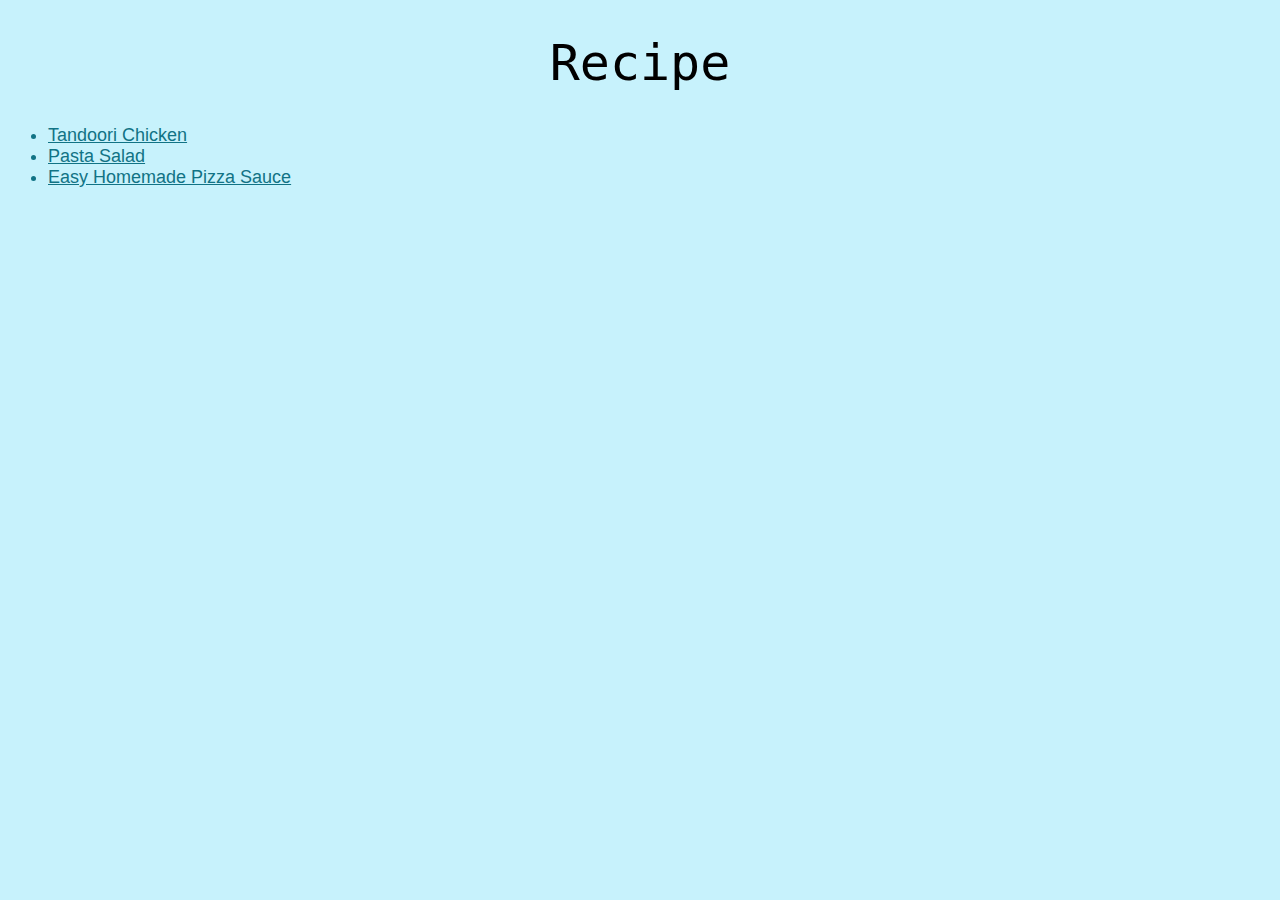
<file: index.html>
<!DOCTYPE html>
<html lang="en">
<head>
    <meta charset="UTF-8">
    <meta name="viewport" content="width=device-width, initial-scale=1.0">
    <link rel="stylesheet" href="style.css">
    <title>Foodiee</title>
</head>
<body>
    <h1>Recipe</h1>
    <ul>
        <li><a href="./recipes/tandoori-chicken.html" target="_self" rel="noopener noreferrer">Tandoori Chicken</a></li>
        <li><a href="./recipes/pasta-salad.html" target="_self" rel="noopener noreferrer">Pasta Salad</a></li>
        <li><a href="./recipes/pizza-sauce.html" target="_self" rel="noopener noreferrer">Easy Homemade Pizza Sauce</a></li>
    </ul>
</body>
</html>
</file>
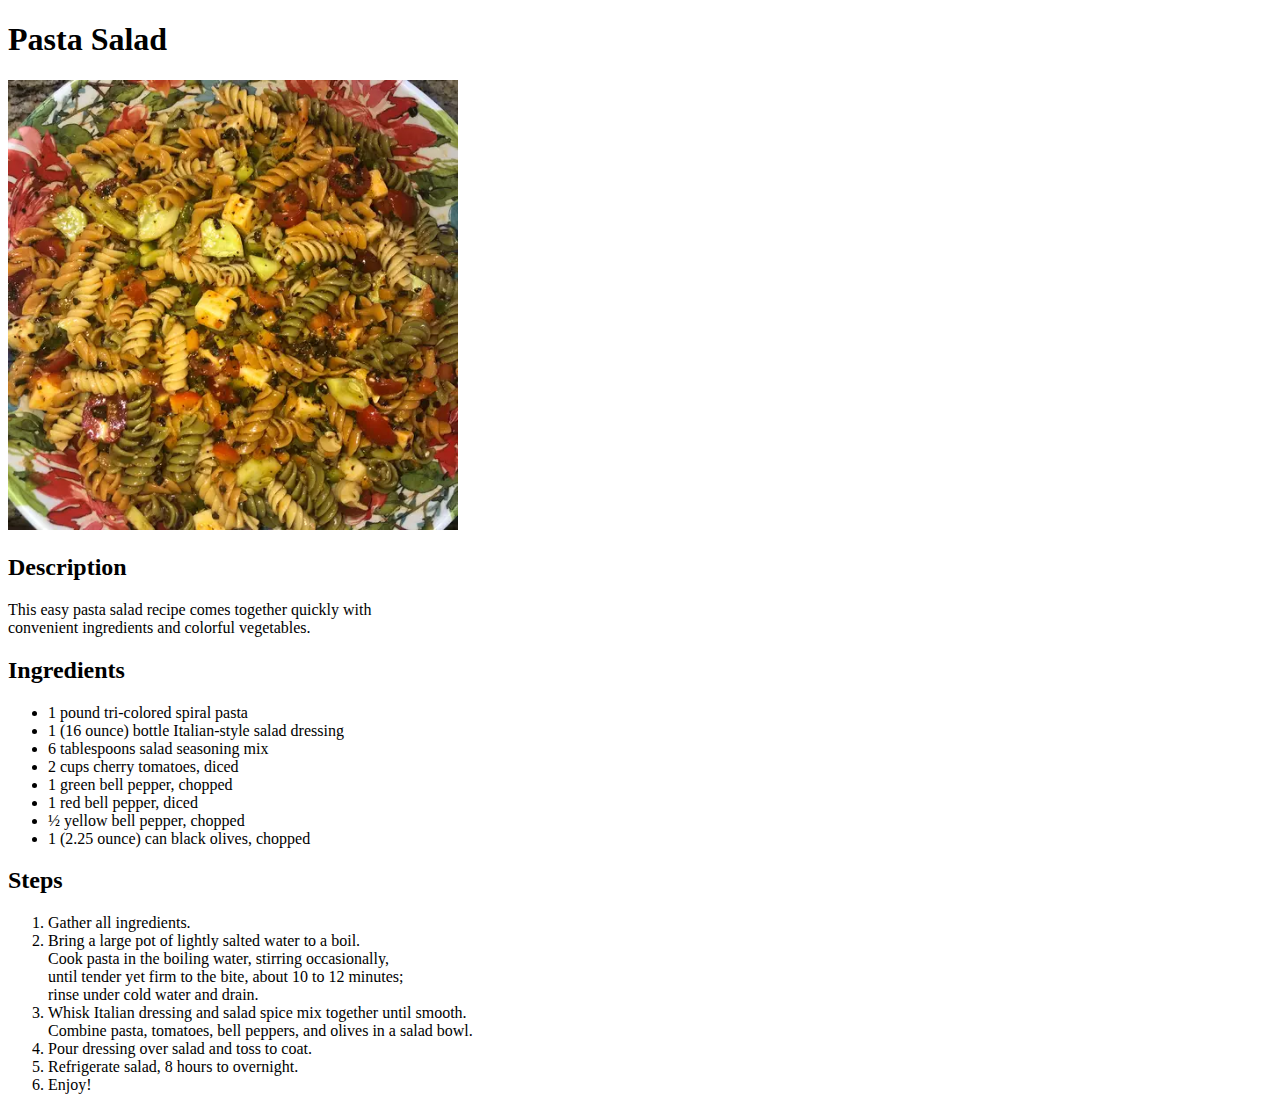
<file: recipes/pasta-salad.html>
<!DOCTYPE html>
<html lang="en">
<head>
    <meta charset="UTF-8">
    <meta name="viewport" content="width=device-width, initial-scale=1.0">
    <title>Pasta Salad</title>
</head>
<body>
    <h1>Pasta Salad</h1>
    <img src="./pasta-img.jpg" alt="Pasta Salad image" height="450" width="450">
    <h2>Description</h2>
    <p>This easy pasta salad recipe comes together quickly with <br>
         convenient ingredients and colorful vegetables.</p>

         <h2>Ingredients</h2>
         <ul>
            <li>1 pound tri-colored spiral pasta</li>
            <li>1 (16 ounce) bottle Italian-style salad dressing</li>
            <li>6 tablespoons salad seasoning mix</li>
            <li>2 cups cherry tomatoes, diced</li>
            <li>1 green bell pepper, chopped</li>
            <li>1 red bell pepper, diced</li>
            <li>½ yellow bell pepper, chopped</li>
            <li>1 (2.25 ounce) can black olives, chopped</li>
         </ul>

         <h2>Steps</h2>
         <ol>
            <li>Gather all ingredients.</li>
            <li>Bring a large pot of lightly salted water to a boil.<br>Cook pasta in the boiling water, stirring occasionally, <br>until tender yet firm to the bite, about 10 to 12 minutes; <br>rinse under cold water and drain.</li>
            <li>Whisk Italian dressing and salad spice mix together until smooth. <br> Combine pasta, tomatoes, bell peppers, and olives in a salad bowl.</li>
            <li>Pour dressing over salad and toss to coat.</li>
            <li>Refrigerate salad, 8 hours to overnight.</li>
            <li>Enjoy!</li>
         </ol>
</body>
</html>
</file>
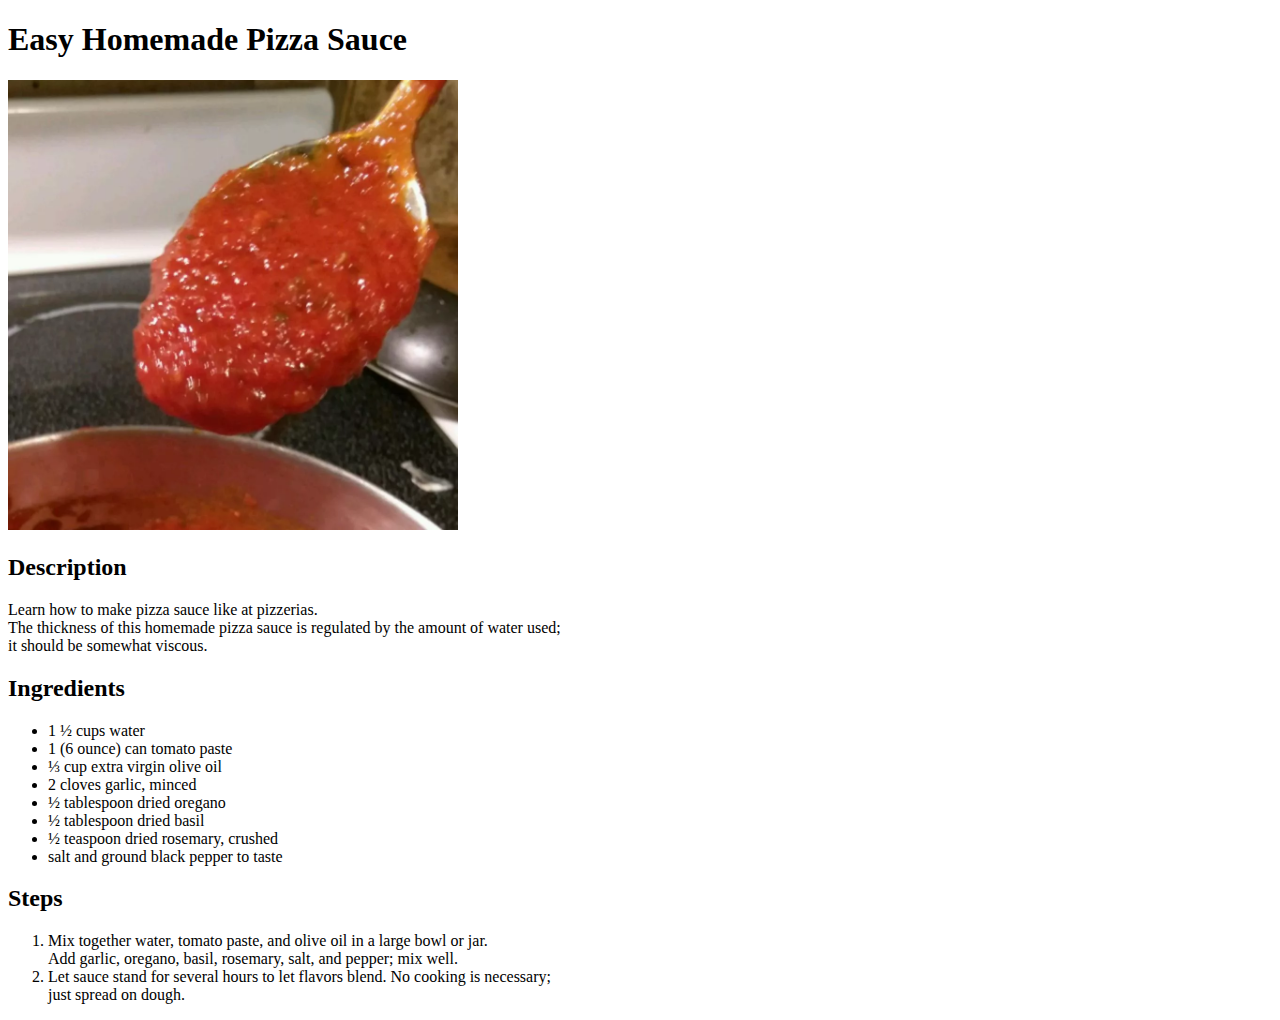
<file: recipes/pizza-sauce.html>
<!DOCTYPE html>
<html lang="en">
<head>
    <meta charset="UTF-8">
    <meta name="viewport" content="width=device-width, initial-scale=1.0">
    <title>Easy Homemade Pizza Sauce</title>
</head>
<body>
    <h1>Easy Homemade Pizza Sauce</h1>
    <img src="./pizza-sauce-img.jpg" alt="Pizza Sauce image" height="450" width="450">
    <h2>Description</h2>
    <p>Learn how to make pizza sauce like at pizzerias. <br> The thickness of this homemade pizza sauce is regulated by the amount of water used; <br> it should be somewhat viscous.</p>
    <h2>Ingredients</h2>
    <ul>
        <li>1 ½ cups water</li>
        <li>1 (6 ounce) can tomato paste</li>
        <li>⅓ cup extra virgin olive oil</li>
        <li>2 cloves garlic, minced</li>
        <li>½ tablespoon dried oregano</li>
        <li>½ tablespoon dried basil</li>
        <li>½ teaspoon dried rosemary, crushed</li>
        <li>salt and ground black pepper to taste</li>
    </ul>
    <h2>Steps</h2>
    <ol>
        <li>Mix together water, tomato paste, and olive oil in a large bowl or jar. <br>
             Add garlic, oregano, basil, rosemary, salt, and pepper; mix well.</li>
        <li>Let sauce stand for several hours to let flavors blend. No cooking is necessary; <br>
             just spread on dough.</li>
    </ol>
</body>
</html>
</file>
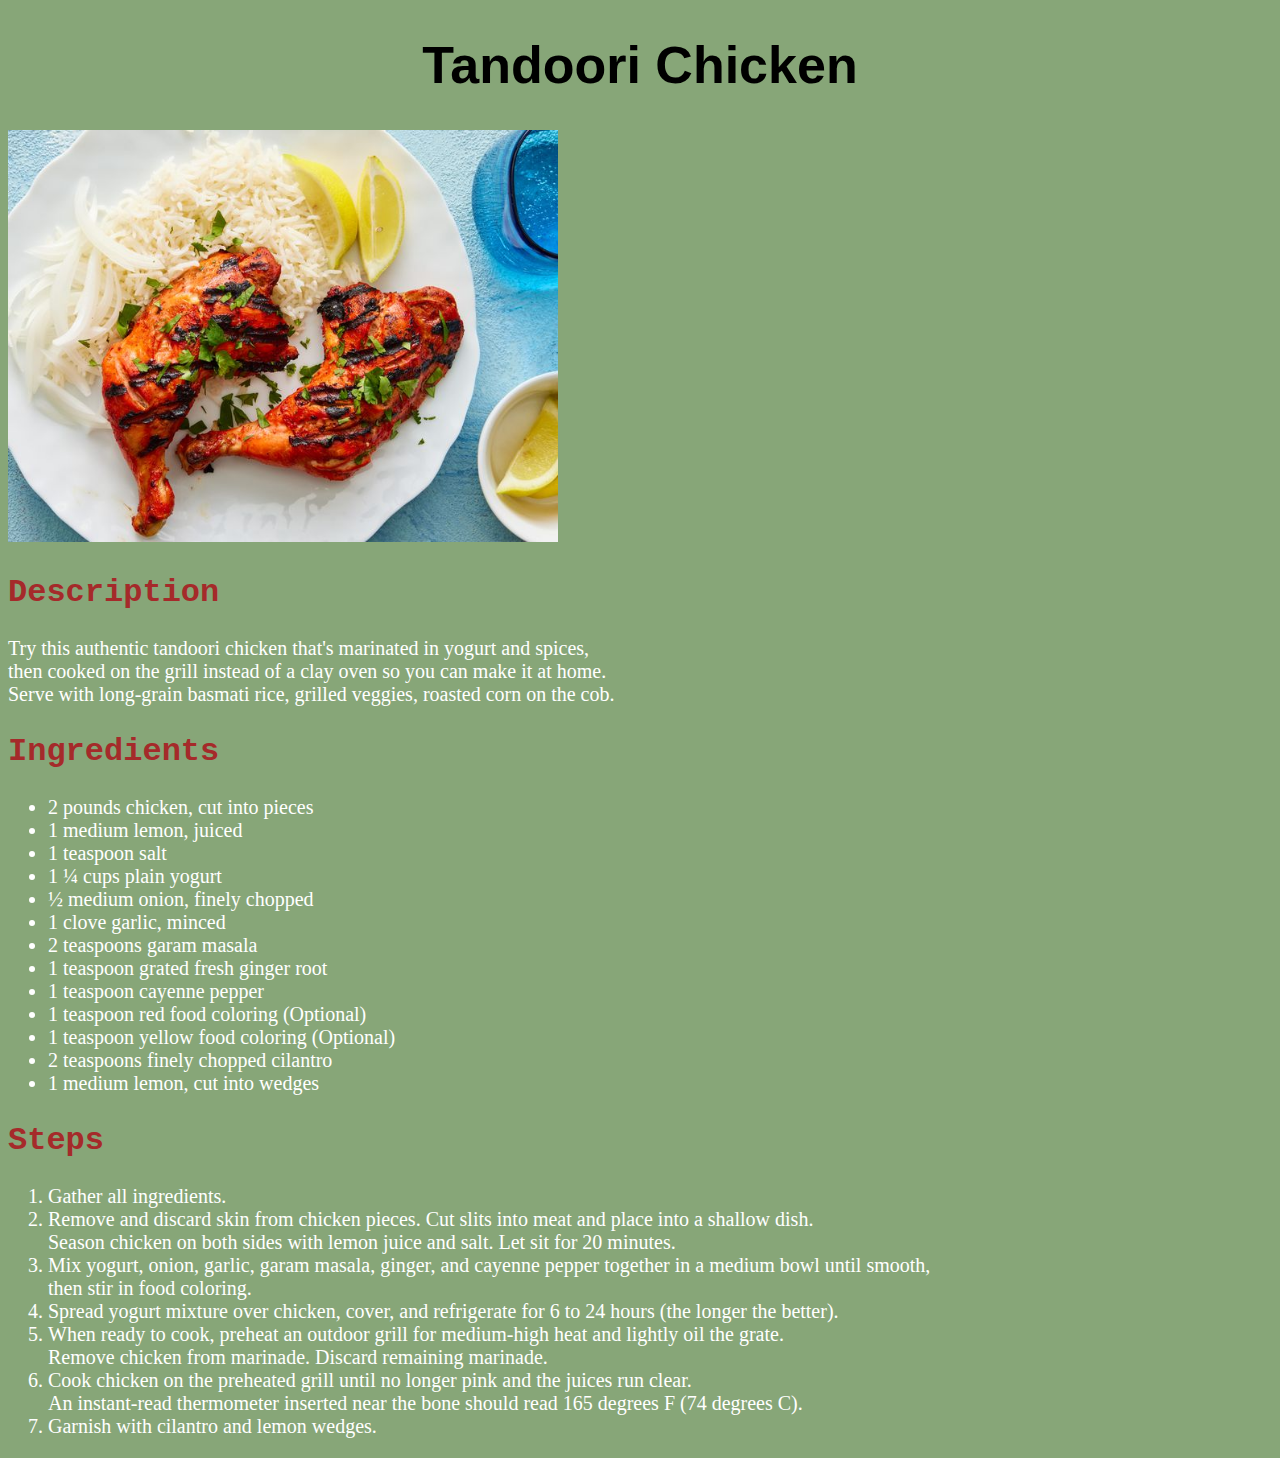
<file: recipes/tandoori-chicken.html>
<!DOCTYPE html>
<html lang="en">

<head>
    <meta charset="UTF-8">
    <meta name="viewport" content="width=device-width, initial-scale=1.0">
    <link rel="stylesheet" href="tandoori-chicken.css">
    <title>Tandoori Chicken</title>
</head>

<body>
    <h1>Tandoori Chicken</h1>
    <img src="./chicken-img.jpg" alt="Tandoori Chicken Image" height="500" width="600">
    <h2>Description</h2>
    <p>Try this authentic tandoori chicken that's marinated in yogurt and spices, <br>
        then cooked on the grill instead of a clay oven so you can make it at home. <br>
        Serve with long-grain basmati rice, grilled veggies, roasted corn on the cob.</p>

    <h2>Ingredients</h2>
    <ul>
        <li>2 pounds chicken, cut into pieces</li>
        <li>1 medium lemon, juiced</li>
        <li>1 teaspoon salt</li>
        <li>1 ¼ cups plain yogurt</li>
        <li>½ medium onion, finely chopped</li>
        <li>1 clove garlic, minced</li>
        <li>2 teaspoons garam masala</li>
        <li>1 teaspoon grated fresh ginger root</li>
        <li>1 teaspoon cayenne pepper</li>
        <li>1 teaspoon red food coloring (Optional)</li>
        <li>1 teaspoon yellow food coloring (Optional)</li>
        <li>2 teaspoons finely chopped cilantro</li>
        <li>1 medium lemon, cut into wedges</li>
    </ul>
    <h2>Steps</h2>
    <ol>
        <li>Gather all ingredients.</li>
        <li>Remove and discard skin from chicken pieces. Cut slits into meat and place into a shallow dish. <br> Season chicken on both sides with lemon juice and salt. Let sit for 20 minutes.</li>
        <li>Mix yogurt, onion, garlic, garam masala, ginger, and cayenne pepper together in a medium bowl until smooth, <br> then stir in food coloring.</li>
        <li>Spread yogurt mixture over chicken, cover, and refrigerate for 6 to 24 hours (the longer the better).</li>
        <li>When ready to cook, preheat an outdoor grill for medium-high heat and lightly oil the grate. <br> Remove chicken from marinade. Discard remaining marinade.</li>
        <li>Cook chicken on the preheated grill until no longer pink and the juices run clear. <br> An instant-read thermometer inserted near the bone should read 165 degrees F (74 degrees C).</li>
        <li>Garnish with cilantro and lemon wedges.</li>
    </ol>
</body>

</html>
</file>
<file: style.css>
h1{
    font-size: 50px;
    font-family:monospace;
    font-weight: 100;
    text-align: center;
}
li,a {
    font-size: 18px;
    font-family: 'Gill Sans', 'Gill Sans MT', Calibri, 'Trebuchet MS', sans-serif;
    color: rgb(17, 115, 133);
}
body{
    background-color: rgba(110, 221, 248, 0.384);
}
</file>
<file: recipes/tandoori-chicken.css>
* {
    color: white;
    font-size: 20px;
}

body {
    background-color: rgba(89, 133, 69, 0.726);
}

h1 {
    color: black;
    text-align: center;
    font-size: 52px;
    font-family: 'Gill Sans', 'Gill Sans MT', Calibri, 'Trebuchet MS', sans-serif;
}

h2 {
    font-size: 32px;
    color: brown;
    font-family:'Courier New', Courier, monospace;
}

img {
    width: 550px;
    height: auto;
}
</file>
